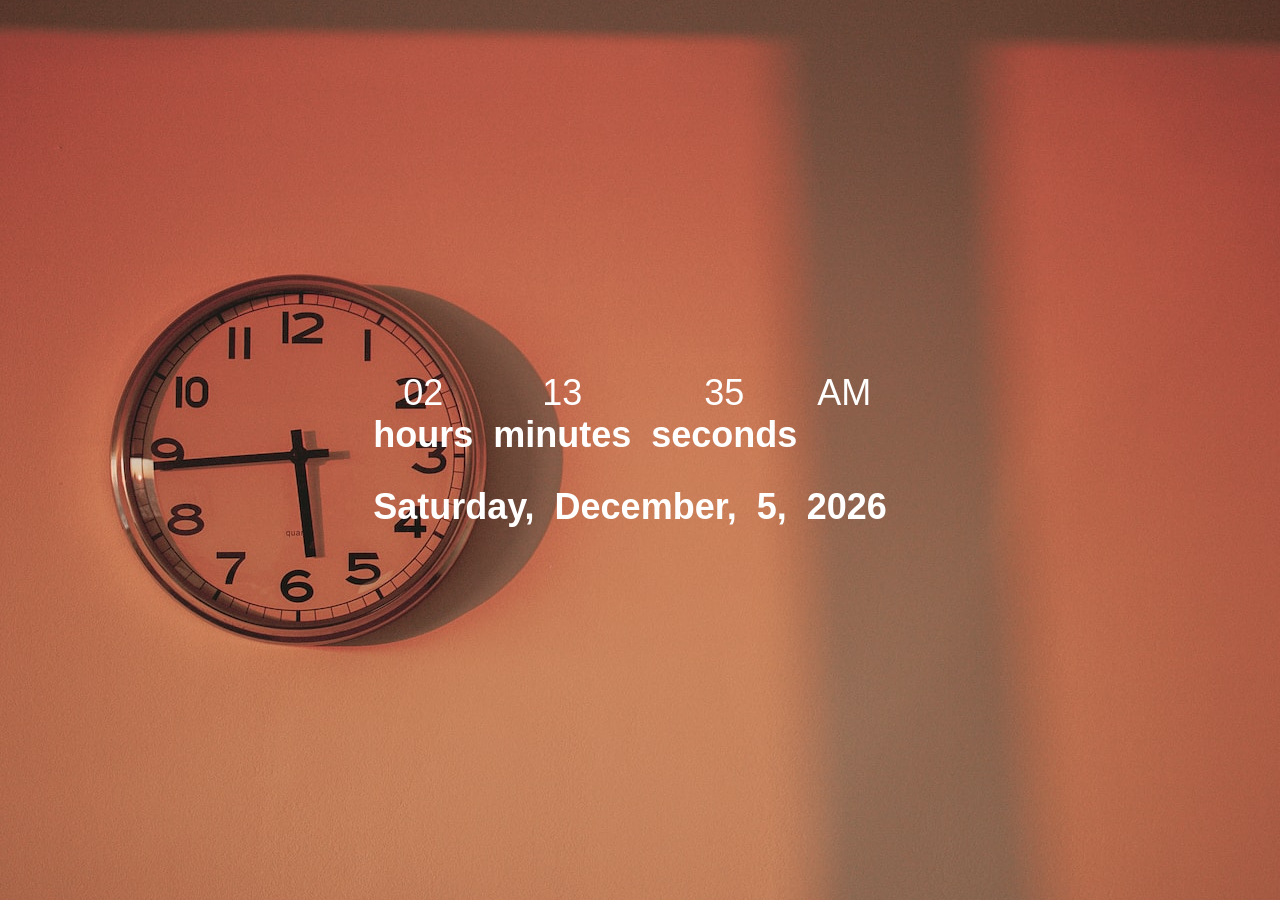
<file: index.html>
<!DOCTYPE html>
<html lang="en" dir="ltr">
    <head>
        <meta charset="utf-8">
        <meta name="viewport" content="width=device-width, initial-scale=1">
        <meta name="author" content="Samuel Yazie">
        <meta name="description" content="Samuel Yazie web developer">
        <meta name="keywords" content="web developer, web, developer, 
          front-end, html, css, javascript, react, sqi">
        <title>Digital clock</title>
        <link rel="stylesheet" href="./assets/style/index.css" media="all">
        <script type="module" src="./assets/script/index.js"></script>
    </head>
    <body>
      <div class="container">
        <div class="clock">
          <div class="time hour">
            <p id="hours"></p>
            <h2>hours</h2>
          </div>
          <div class="time minute">
            <p id="minutes"></p>         
            <h2>minutes</h2>
          </div>
          <div class="time second">
            <p id="seconds"></p>
            <h2>seconds</h2>
          </div>
          <div class="ampm">
            <p id="ampm"></p>
          </div>
        </div>
        <div class="date">
          <div class="day-week">
            <p id="weekDay"></p>
          </div>
          <div class="current-month">
            <p id="month"></p>
          </div>
            <div class="date-of-month">
            <p id="month-date"></p>
          </div>
          <div class="the-year">
            <p id="full-year"></p>
          </div>
          </div>
        </div>
      </div>
    </body>
</html>
</file>
<file: assets/style/index.css>
@charset "utf-8";

* {
  margin: 0;
  padding: 0;
  font-family: 'Poppins', sans-serif;
  box-sizing: border-box;
}

body {
  width: 100%;
  height: 100dvh;
  display: grid;
  place-items: center;
  background: url(../img/seyfettin-dincturk-3R_b1uS3MJk-unsplash.jpg) center;
}

.clock, .date {
  display: flex;
}

.clock {
  margin-bottom: 30px;
}

.time, .date div {
    margin-right: 20px;
}

p, h2 {
  color: #fff;
  text-align: center;
  font-size: 36px;
}
  
  .date p {
  font-weight: bold;
}
</file>
